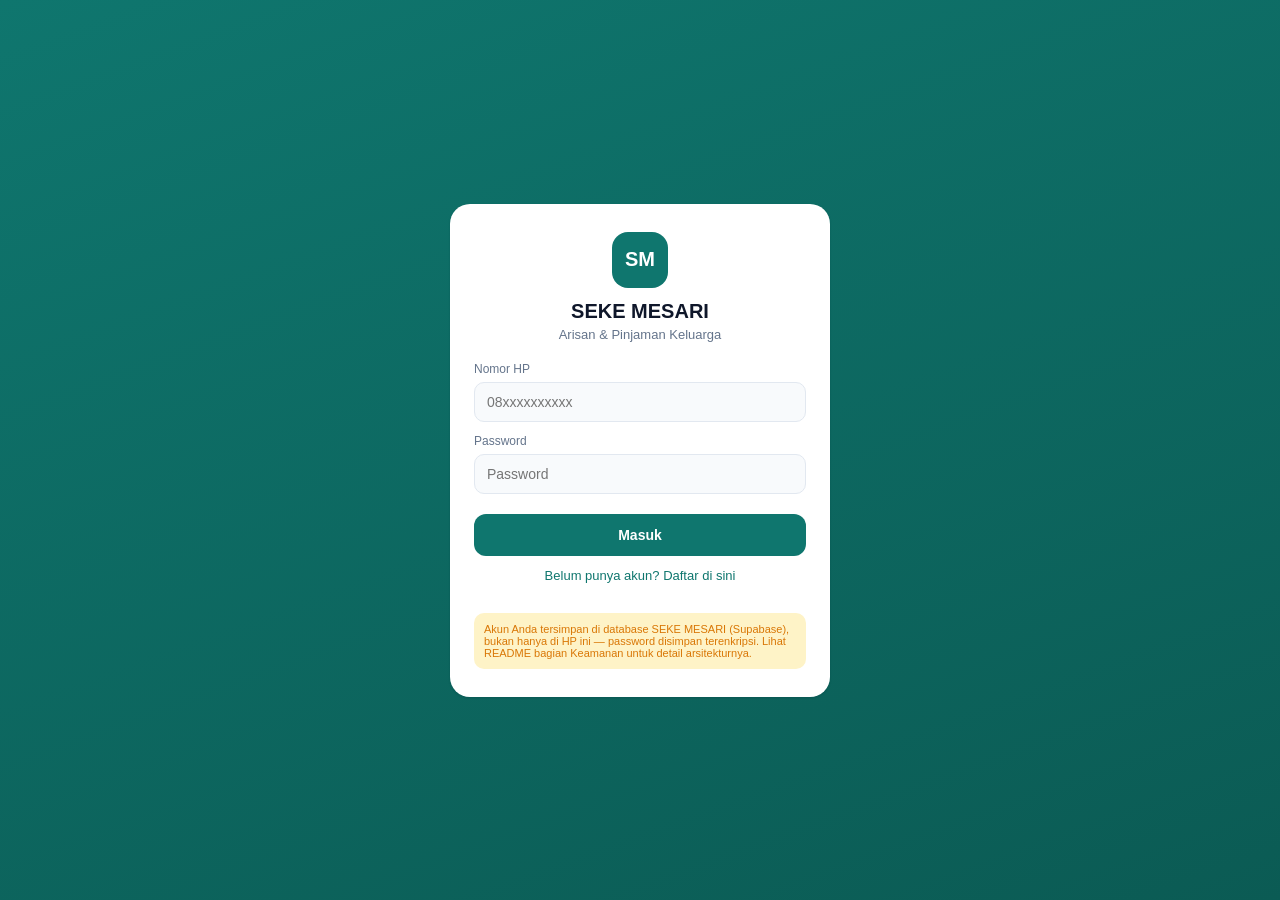
<file: index.html>
<!DOCTYPE html>
<html lang="id">
<head>
<meta charset="UTF-8">
<meta name="viewport" content="width=device-width, initial-scale=1.0, maximum-scale=1.0">
<title>SEKE MESARI</title>
<link rel="stylesheet" href="assets/style.css">
</head>
<body>

<!-- ============ LOGIN / DAFTAR (Supabase Auth) ============ -->
<div class="login-screen" id="loginScreen">
  <div class="login-card">
    <div class="login-logo">SM</div>
    <h1 class="login-title">SEKE MESARI</h1>
    <p class="login-sub">Arisan &amp; Pinjaman Keluarga</p>

    <form id="loginForm" class="login-form">
      <label>Nomor HP</label>
      <input type="tel" id="loginHp" placeholder="08xxxxxxxxxx" required>
      <label>Password</label>
      <input type="password" id="loginPassword" placeholder="Password" required>
      <button type="submit" class="btn-primary" id="loginSubmitBtn">Masuk</button>
    </form>

    <form id="daftarForm" class="login-form" hidden>
      <label>Nama Lengkap</label>
      <input type="text" id="daftarNama" placeholder="Nama Anda" required>
      <label>Nomor HP</label>
      <input type="tel" id="daftarHp" placeholder="08xxxxxxxxxx" required>
      <label>Buat Password</label>
      <input type="password" id="daftarPassword" placeholder="Minimal 6 karakter" minlength="6" required>
      <button type="submit" class="btn-primary" id="daftarSubmitBtn">Daftar</button>
    </form>

    <button type="button" class="btn-link" id="toggleAuthModeBtn" style="width:100%;background:none;border:none;color:var(--primary);padding:12px;font-size:13px">Belum punya akun? Daftar di sini</button>

    <div class="login-note">Akun Anda tersimpan di database SEKE MESARI (Supabase), bukan hanya di HP ini — password disimpan terenkripsi. Lihat README bagian Keamanan untuk detail arsitekturnya.</div>
  </div>
</div>

<!-- ============ APP ============ -->
<div class="app-shell" id="appShell" hidden>

  <!-- Top bar -->
  <header class="topbar">
    <div class="topbar-title">
      <span class="topbar-name">SEKE MESARI</span>
      <span class="topbar-sub" id="topbarSub">Beranda</span>
    </div>
    <div class="topbar-actions">
      <button class="icon-btn" id="notifBtn" aria-label="Pengingat">
        🔔<span class="badge" id="notifBadge" hidden>0</span>
      </button>
      <button class="icon-btn" id="themeBtn" aria-label="Ganti tema">🌙</button>
    </div>
  </header>

  <!-- Reminder drawer -->
  <div class="drawer" id="notifDrawer" hidden>
    <div class="drawer-header">
      <h3>Pengingat</h3>
      <button class="icon-btn" id="notifCloseBtn">✕</button>
    </div>
    <div id="notifList" class="notif-list"></div>
  </div>

  <!-- Main content -->
  <main class="content" id="content">

    <!-- ============ HOME ============ -->
    <section class="tab-panel" id="tab-home">

      <div class="hero-card">
        <div class="hero-row">
          <div class="hero-avatar" id="heroAvatar">SM</div>
          <div>
            <div class="hero-label">Selamat datang,</div>
            <div class="hero-name" id="heroName">-</div>
          </div>
        </div>
        <div class="hero-periode" id="heroPeriode">Periode ke-0 dari 0</div>
      </div>

      <div class="stat-grid five">
        <div class="stat-card violet">
          <div class="stat-label">Total Anggota</div>
          <div class="stat-value" id="statTotalAnggota">0</div>
        </div>
        <div class="stat-card teal">
          <div class="stat-label">Kas Terkumpul</div>
          <div class="stat-value" id="statKas">Rp0</div>
        </div>
        <div class="stat-card blue" id="cardPinjamanBeredar">
          <div class="stat-label">Pinjaman Beredar</div>
          <div class="stat-value" id="statPinjamanBeredar">Rp0</div>
        </div>
        <div class="stat-card red" id="cardMenunggak">
          <div class="stat-label">Anggota Menunggak</div>
          <div class="stat-value" id="statMenunggak">0</div>
        </div>
        <div class="stat-card amber span2" id="cardJatuhTempo">
          <div class="stat-label">Jatuh Tempo Bulan Ini</div>
          <div class="stat-value" id="statJatuhTempo">0 anggota</div>
        </div>
      </div>

      <div class="section-block">
        <div class="section-heading-row">
          <div class="section-heading">Pengumuman</div>
          <button class="btn-outline admin-only" id="addPengumumanBtn" hidden>+ Tambah</button>
        </div>
        <div id="pengumumanList" class="activity-list"></div>
      </div>

    </section>

    <!-- ============ PINJAMAN ============ -->
    <section class="tab-panel" id="tab-pinjaman" hidden>

      <div class="section-block" id="pinjamanAktifBlock"></div>

      <div class="section-block">
        <div class="quick-actions two">
          <button class="qa-btn" id="ajukanPinjamanBtn"><span class="qa-emoji">💰</span>Ajukan Pinjaman</button>
          <button class="qa-btn" id="uploadBuktiBtnPinjaman"><span class="qa-emoji">📤</span>Upload Bukti Bayar</button>
        </div>
      </div>

      <div class="section-block admin-only" id="statusPinjamanBlock" hidden>
        <div class="section-heading">Menunggak &amp; Jatuh Tempo</div>
        <div id="statusPinjamanList" class="activity-list"></div>
      </div>

      <div class="section-block admin-only" id="approvalPinjamanBlock" hidden>
        <div class="section-heading">Pengajuan Pinjaman Menunggu Persetujuan</div>
        <div id="approvalPinjamanList" class="activity-list"></div>
      </div>

    </section>

    <!-- ============ PEMBAYARAN ============ -->
    <section class="tab-panel" id="tab-pembayaran" hidden>

      <div class="section-block">
        <button class="btn-primary" id="uploadBuktiBtnPembayaran">📤 Upload Bukti Pembayaran</button>
      </div>

      <div class="section-block admin-only" id="verifikasiBlock" hidden>
        <div class="section-heading">Verifikasi Pembayaran</div>
        <div id="verifikasiList" class="activity-list"></div>
      </div>

      <div class="section-block">
        <div class="section-heading">Bukti Pembayaran Saya</div>
        <div id="buktiSayaList" class="activity-list"></div>
      </div>

      <div class="section-block">
        <div class="section-heading">Histori Transaksi</div>
        <div class="filter-row" id="histFilter">
          <button class="filter-chip active" data-jenis="semua">Semua</button>
          <button class="filter-chip" data-jenis="setoran">Setoran</button>
          <button class="filter-chip" data-jenis="pinjaman">Pinjaman</button>
          <button class="filter-chip" data-jenis="angsuran">Angsuran</button>
        </div>
        <div id="histList" class="activity-list"></div>
      </div>

    </section>

    <!-- ============ ANGGOTA (Transparansi Publik) ============ -->
    <section class="tab-panel" id="tab-anggota" hidden>
      <div class="section-heading-row">
        <div class="search-row" style="flex:1;margin-bottom:0">
          <input type="search" id="memberSearch" placeholder="Cari anggota...">
        </div>
      </div>
      <div class="legend-row">
        <span class="legend-item"><span class="dot lancar"></span>Lancar</span>
        <span class="legend-item"><span class="dot telat"></span>Telat 1–2x</span>
        <span class="legend-item"><span class="dot evaluasi"></span>Telat 3x</span>
      </div>
      <div id="memberList" class="member-list"></div>
    </section>

    <!-- ============ LAINNYA ============ -->
    <section class="tab-panel" id="tab-lainnya" hidden>
      <div id="lainnyaMenu" class="menu-list"></div>
      <div id="lainnyaSubview" hidden></div>
    </section>

  </main>

  <!-- Bottom navigation -->
  <nav class="bottom-nav">
    <button class="nav-item active" data-tab="home">
      <span class="nav-icon">🏠</span><span>Home</span>
    </button>
    <button class="nav-item" data-tab="pinjaman">
      <span class="nav-icon">💰</span><span>Pinjaman</span>
    </button>
    <button class="nav-item" data-tab="pembayaran">
      <span class="nav-icon">💳</span><span>Pembayaran</span>
    </button>
    <button class="nav-item" data-tab="anggota">
      <span class="nav-icon">👥</span><span>Anggota</span>
    </button>
    <button class="nav-item" data-tab="lainnya">
      <span class="nav-icon">☰</span><span>Lainnya</span>
    </button>
  </nav>

</div>

<!-- Modal: Ajukan Pinjaman -->
<div class="modal-overlay" id="pinjamanModalOverlay" hidden>
  <div class="modal">
    <div class="modal-header">
      <h3>Ajukan Pinjaman</h3>
      <button class="icon-btn" id="pinjamanModalCloseBtn">✕</button>
    </div>
    <form id="pinjamanForm">
      <label>Jumlah Pinjaman (Rp)</label>
      <input type="number" id="pinjamanJumlah" min="100000" step="50000" required>
      <label>Tujuan Pinjaman</label>
      <input type="text" id="pinjamanTujuan" placeholder="Contoh: modal usaha" required>
      <div class="form-note">Bunga 1%/bulan, tenor 10x cicilan. Pengajuan perlu disetujui admin.</div>
      <button type="submit" class="btn-primary">Ajukan</button>
    </form>
  </div>
</div>

<!-- Modal: Upload Bukti Pembayaran -->
<div class="modal-overlay" id="buktiModalOverlay" hidden>
  <div class="modal">
    <div class="modal-header">
      <h3>Upload Bukti Pembayaran</h3>
      <button class="icon-btn" id="buktiModalCloseBtn">✕</button>
    </div>
    <form id="buktiForm">
      <label>Foto Bukti</label>
      <input type="file" id="buktiFoto" accept="image/*">
      <img id="buktiPreview" class="bukti-preview" hidden>
      <label>Tanggal</label>
      <input type="date" id="buktiTanggal" required>
      <label>Nominal (Rp)</label>
      <input type="number" id="buktiNominal" min="1000" step="1000" required>
      <label>Catatan (opsional)</label>
      <input type="text" id="buktiCatatan" placeholder="Contoh: angsuran bulan September">
      <button type="submit" class="btn-primary">Kirim</button>
    </form>
  </div>
</div>

<!-- Modal: Member detail -->
<div class="modal-overlay" id="memberModalOverlay" hidden>
  <div class="modal modal-large">
    <div class="modal-header">
      <h3 id="memberModalTitle">Anggota</h3>
      <button class="icon-btn" id="memberModalCloseBtn">✕</button>
    </div>
    <div id="memberModalBody" class="member-detail"></div>
  </div>
</div>

<!-- Modal: Detail Ringkasan (drilldown dari stat card Home) -->
<div class="modal-overlay" id="statDrilldownOverlay" hidden>
  <div class="modal modal-large">
    <div class="modal-header">
      <h3 id="statDrilldownTitle">Detail</h3>
      <button class="icon-btn" id="statDrilldownCloseBtn">✕</button>
    </div>
    <div id="statDrilldownList" class="activity-list"></div>
  </div>
</div>

<!-- Modal: Tambah Pengumuman -->
<div class="modal-overlay" id="pengumumanModalOverlay" hidden>
  <div class="modal">
    <div class="modal-header">
      <h3>Tambah Pengumuman</h3>
      <button class="icon-btn" id="pengumumanModalCloseBtn">✕</button>
    </div>
    <form id="pengumumanForm">
      <label>Isi Pengumuman</label>
      <textarea id="pengumumanTeks" rows="4" placeholder="Contoh: Pertemuan bulanan 10 Oktober di Balai Banjar" required></textarea>
      <button type="submit" class="btn-primary">Simpan</button>
    </form>
  </div>
</div>

<div class="toast" id="toast" hidden></div>

<!-- Dibundel lokal (bukan CDN) supaya lebih stabil (tidak bergantung
     ketersediaan CDN pihak ketiga). -->
<script src="assets/vendor/jspdf.umd.min.js"></script>
<script src="assets/vendor/jspdf.plugin.autotable.min.js"></script>
<script src="assets/vendor/supabase.js"></script>
<script src="assets/supabase-client.js"></script>
<script src="assets/app.js"></script>
</body>
</html>
</file>
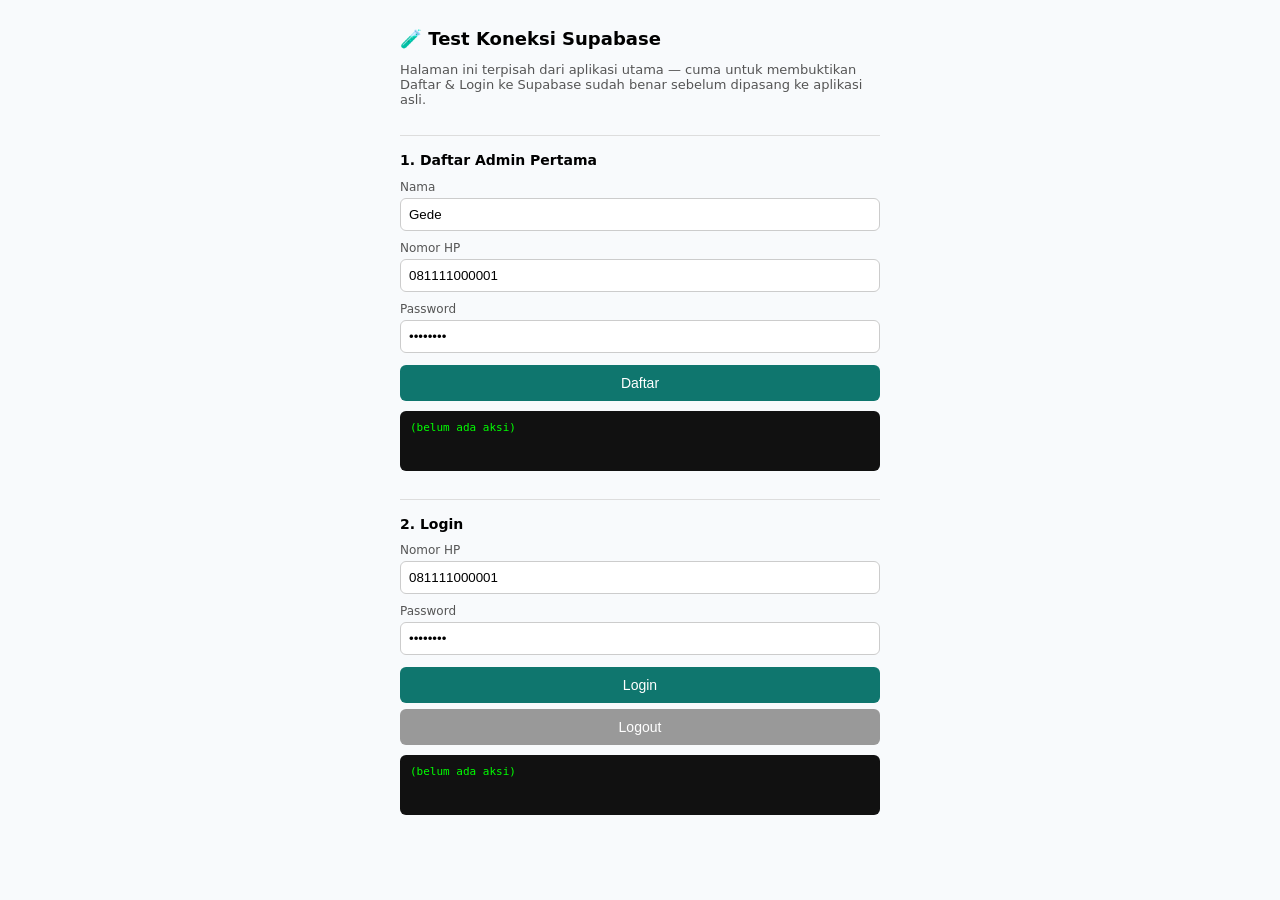
<file: supabase-test.html>
<!DOCTYPE html>
<html lang="id">
<head>
<meta charset="UTF-8">
<meta name="viewport" content="width=device-width, initial-scale=1.0">
<title>Test Koneksi Supabase — SEKE MESARI</title>
<style>
  body { font-family: system-ui, sans-serif; max-width: 480px; margin: 0 auto; padding: 16px; background: #F8FAFC; }
  h1 { font-size: 18px; }
  h2 { font-size: 14px; margin-top: 28px; border-top: 1px solid #ddd; padding-top: 16px; }
  label { display: block; font-size: 12px; color: #555; margin: 10px 0 4px; }
  input { width: 100%; padding: 8px; border: 1px solid #ccc; border-radius: 6px; box-sizing: border-box; }
  button { margin-top: 12px; padding: 10px 16px; border: none; border-radius: 6px; background: #0F766E; color: #fff; font-size: 14px; width: 100%; }
  pre { background: #111; color: #0f0; padding: 10px; border-radius: 6px; font-size: 11px; white-space: pre-wrap; word-break: break-word; margin-top: 10px; min-height: 40px; }
  .err { color: #ff6b6b !important; }
</style>
</head>
<body>

<h1>🧪 Test Koneksi Supabase</h1>
<p style="font-size:13px;color:#555">Halaman ini terpisah dari aplikasi utama — cuma untuk membuktikan Daftar &amp; Login ke Supabase sudah benar sebelum dipasang ke aplikasi asli.</p>

<h2>1. Daftar Admin Pertama</h2>
<label>Nama</label>
<input id="suNama" value="Gede">
<label>Nomor HP</label>
<input id="suHp" value="081111000001">
<label>Password</label>
<input id="suPassword" type="password" value="admin123">
<button onclick="daftar()">Daftar</button>
<pre id="suLog">(belum ada aksi)</pre>

<h2>2. Login</h2>
<label>Nomor HP</label>
<input id="liHp" value="081111000001">
<label>Password</label>
<input id="liPassword" type="password" value="admin123">
<button onclick="login()">Login</button>
<button onclick="logout()" style="background:#999;margin-top:6px">Logout</button>
<pre id="liLog">(belum ada aksi)</pre>

<script src="assets/vendor/supabase.js"></script>
<script>
  const SUPABASE_URL = "https://pkftykrbgbsrqkepnkmt.supabase.co";
  const SUPABASE_ANON_KEY = "eyJhbGciOiJIUzI1NiIsInR5cCI6IkpXVCJ9.eyJpc3MiOiJzdXBhYmFzZSIsInJlZiI6InBrZnR5a3JiZ2JzcnFrZXBua210Iiwicm9sZSI6ImFub24iLCJpYXQiOjE3ODk0MDE4MDQsImV4cCI6MjEwNDk3NzgwNH0.Yw8OGRLw_TkunGjvDdS1xKP7sevU-GBOuq1Wo-y0azI";
  const client = supabase.createClient(SUPABASE_URL, SUPABASE_ANON_KEY);

  function hpToEmail(hp) { return hp.trim() + "@sekemesari.local"; }

  function log(elId, obj, isErr) {
    const el = document.getElementById(elId);
    el.className = isErr ? "err" : "";
    el.textContent = typeof obj === "string" ? obj : JSON.stringify(obj, null, 2);
  }

  async function daftar() {
    const nama = document.getElementById("suNama").value.trim();
    const hp = document.getElementById("suHp").value.trim();
    const password = document.getElementById("suPassword").value;
    log("suLog", "Mendaftarkan...");
    try {
      const { data, error } = await client.auth.signUp({
        email: hpToEmail(hp),
        password
      });
      if (error) { log("suLog", "SIGNUP ERROR: " + error.message, true); return; }
      if (!data.session) {
        log("suLog", "Signup sukses TAPI tidak ada session — kemungkinan 'Confirm email' masih AKTIF di Supabase Auth settings. Matikan dulu (lihat instruksi), lalu coba lagi.", true);
        return;
      }
      const { error: insertErr } = await client.from("anggota").insert({
        id: data.user.id,
        nama,
        hp,
        role: "admin"
      });
      if (insertErr) { log("suLog", "INSERT ANGGOTA ERROR: " + insertErr.message, true); return; }
      log("suLog", "BERHASIL. User dibuat + baris anggota tersimpan.\nuser id: " + data.user.id);
    } catch (e) {
      log("suLog", "EXCEPTION: " + e.message, true);
    }
  }

  async function login() {
    const hp = document.getElementById("liHp").value.trim();
    const password = document.getElementById("liPassword").value;
    log("liLog", "Login...");
    try {
      const { data, error } = await client.auth.signInWithPassword({
        email: hpToEmail(hp),
        password
      });
      if (error) { log("liLog", "LOGIN ERROR: " + error.message, true); return; }
      const { data: anggotaRow, error: selectErr } = await client
        .from("anggota")
        .select("*")
        .eq("id", data.user.id)
        .single();
      if (selectErr) { log("liLog", "LOGIN sukses, TAPI gagal ambil data anggota: " + selectErr.message, true); return; }
      log("liLog", "LOGIN BERHASIL.\n" + JSON.stringify(anggotaRow, null, 2));
    } catch (e) {
      log("liLog", "EXCEPTION: " + e.message, true);
    }
  }

  async function logout() {
    await client.auth.signOut();
    log("liLog", "Sudah logout.");
  }
</script>
</body>
</html>
</file>
<file: assets/style.css>
/* ===== Design tokens (Tema Hijau Koperasi) ===== */
:root {
  --primary: #0F766E;
  --primary-dark: #0B5B54;
  --secondary: #14B8A6;
  --bg: #F8FAFC;
  --card: #FFFFFF;
  --text: #0F172A;
  --text-muted: #64748B;
  --border: #E2E8F0;
  --green: #16A34A;
  --green-bg: #DCFCE7;
  --red: #DC2626;
  --red-bg: #FEE2E2;
  --blue: #2563EB;
  --blue-bg: #DBEAFE;
  --amber: #D97706;
  --amber-bg: #FEF3C7;
  --violet: #7C3AED;
  --violet-bg: #EDE9FE;
  --shadow: 0 1px 3px rgba(15, 23, 42, 0.08), 0 1px 2px rgba(15, 23, 42, 0.06);
  --radius: 16px;
}

:root[data-theme="dark"] {
  --bg: #0B1220;
  --card: #111A2B;
  --text: #E2E8F0;
  --text-muted: #94A3B8;
  --border: #1E293B;
  --green-bg: #14301F;
  --red-bg: #341418;
  --blue-bg: #112A4A;
  --amber-bg: #3A2A0C;
  --violet-bg: #2B1C48;
  --shadow: 0 1px 3px rgba(0,0,0,0.4);
}

@media (prefers-color-scheme: dark) {
  :root:not([data-theme="light"]) {
    --bg: #0B1220;
    --card: #111A2B;
    --text: #E2E8F0;
    --text-muted: #94A3B8;
    --border: #1E293B;
    --green-bg: #14301F;
    --red-bg: #341418;
    --blue-bg: #112A4A;
    --amber-bg: #3A2A0C;
    --violet-bg: #2B1C48;
    --shadow: 0 1px 3px rgba(0,0,0,0.4);
  }
}

* { box-sizing: border-box; }

[hidden] { display: none !important; }

body {
  margin: 0;
  background: var(--bg);
  color: var(--text);
  font-family: -apple-system, BlinkMacSystemFont, "Segoe UI", Roboto, Helvetica, Arial, sans-serif;
}

button, input, select { font-family: inherit; }

.hero-value, .stat-value, .activity-amount, .md-stat-value, .bar-value, table td, table th {
  font-variant-numeric: tabular-nums;
}

/* ===== Login ===== */
.login-screen {
  min-height: 100vh;
  display: flex;
  align-items: center;
  justify-content: center;
  background: linear-gradient(160deg, var(--primary), var(--primary-dark));
  padding: 20px;
}
.login-card {
  background: var(--card);
  border-radius: 20px;
  padding: 28px 24px;
  width: 100%;
  max-width: 380px;
  box-shadow: var(--shadow);
  text-align: center;
}
.login-logo {
  width: 56px;
  height: 56px;
  border-radius: 16px;
  background: var(--primary);
  color: #fff;
  font-weight: 700;
  font-size: 20px;
  display: flex;
  align-items: center;
  justify-content: center;
  margin: 0 auto 12px;
}
.login-title { margin: 0; font-size: 20px; }
.login-sub { margin: 4px 0 20px; font-size: 13px; color: var(--text-muted); }
.login-form { text-align: left; }
.login-form label {
  display: block;
  font-size: 12px;
  color: var(--text-muted);
  margin: 12px 0 6px;
}
.login-form input {
  width: 100%;
  padding: 11px 12px;
  border-radius: 10px;
  border: 1px solid var(--border);
  background: var(--bg);
  color: var(--text);
  font-size: 14px;
}
.login-hint {
  margin-top: 12px;
  font-size: 11px;
  color: var(--text-muted);
  background: var(--bg);
  border-radius: 10px;
  padding: 8px 10px;
}
.login-note {
  margin-top: 18px;
  font-size: 11px;
  color: var(--amber);
  background: var(--amber-bg);
  border-radius: 10px;
  padding: 10px;
  text-align: left;
}
.app-shell {
  max-width: 480px;
  margin: 0 auto;
  min-height: 100vh;
  background: var(--bg);
  display: flex;
  flex-direction: column;
  position: relative;
  box-shadow: var(--shadow);
}

/* ===== Top bar ===== */
.topbar {
  position: sticky;
  top: 0;
  z-index: 20;
  display: flex;
  align-items: center;
  justify-content: space-between;
  padding: 16px 20px;
  background: var(--primary);
  color: #fff;
}
.topbar-title { display: flex; flex-direction: column; }
.topbar-name { font-weight: 700; font-size: 16px; }
.topbar-sub { font-size: 12px; opacity: 0.85; }
.topbar-actions { display: flex; gap: 8px; }

.icon-btn {
  position: relative;
  border: none;
  background: rgba(255,255,255,0.15);
  color: #fff;
  width: 36px;
  height: 36px;
  border-radius: 10px;
  font-size: 16px;
  cursor: pointer;
}
.modal .icon-btn, .drawer .icon-btn {
  background: transparent;
  color: var(--text-muted);
}

.badge {
  position: absolute;
  top: -4px;
  right: -4px;
  background: var(--red);
  color: #fff;
  font-size: 10px;
  min-width: 16px;
  height: 16px;
  border-radius: 8px;
  display: flex;
  align-items: center;
  justify-content: center;
  padding: 0 3px;
}

/* ===== Drawer ===== */
.drawer {
  position: fixed;
  inset: 0;
  z-index: 50;
  background: rgba(15,23,42,0.5);
  display: flex;
  flex-direction: column;
  align-items: stretch;
}
.drawer[hidden] { display: none; }
.drawer-header {
  display: flex;
  align-items: center;
  justify-content: space-between;
  padding: 16px 20px;
  border-bottom: 1px solid var(--border);
  max-width: 480px;
  margin: 0 auto;
  width: 100%;
  background: var(--card);
}
.drawer-header h3 { margin: 0; font-size: 15px; }
.notif-list {
  flex: 1;
  max-width: 480px;
  margin: 0 auto;
  width: 100%;
  background: var(--card);
  padding: 8px 12px 24px;
  overflow-y: auto;
}
.notif-item {
  display: flex;
  gap: 10px;
  padding: 12px;
  border-radius: 12px;
  align-items: flex-start;
}
.notif-item:hover { background: var(--bg); }
.notif-emoji { font-size: 20px; }
.notif-title { font-weight: 600; font-size: 13px; }
.notif-sub { font-size: 12px; color: var(--text-muted); margin-top: 2px; }
.notif-empty { padding: 24px; text-align: center; color: var(--text-muted); font-size: 13px; }

/* ===== Content ===== */
.content {
  flex: 1;
  padding: 16px 16px 90px;
  overflow-y: auto;
}
.tab-panel {}

.hero-card {
  background: linear-gradient(135deg, var(--primary), var(--secondary));
  color: #fff;
  border-radius: var(--radius);
  padding: 20px;
  margin-bottom: 16px;
}
.hero-row { display: flex; align-items: center; gap: 12px; }
.hero-avatar {
  width: 44px;
  height: 44px;
  border-radius: 12px;
  background: rgba(255,255,255,0.2);
  display: flex;
  align-items: center;
  justify-content: center;
  font-weight: 700;
  flex-shrink: 0;
}
.hero-label { font-size: 12px; opacity: 0.9; }
.hero-name { font-size: 18px; font-weight: 700; }
.hero-value { font-size: 28px; font-weight: 700; margin-top: 4px; }
.hero-periode {
  margin-top: 14px;
  font-size: 12px;
  background: rgba(255,255,255,0.18);
  display: inline-block;
  padding: 4px 12px;
  border-radius: 999px;
}

.stat-grid {
  display: grid;
  grid-template-columns: 1fr 1fr;
  gap: 12px;
  margin-bottom: 20px;
}
.stat-grid.three { grid-template-columns: 1fr; }
@media (min-width: 380px) {
  .stat-grid.three { grid-template-columns: 1fr 1fr 1fr; }
}
.stat-grid.five .span2 { grid-column: 1 / -1; }

.stat-card {
  background: var(--card);
  border-radius: var(--radius);
  padding: 14px;
  box-shadow: var(--shadow);
  border: 1px solid var(--border);
}
.stat-card.clickable { cursor: pointer; transition: transform 0.1s ease; }
.stat-card.clickable:active { transform: scale(0.97); }
.stat-icon { font-size: 18px; margin-bottom: 6px; }
.stat-label { font-size: 12px; color: var(--text-muted); }
.stat-value { font-size: 17px; font-weight: 700; margin-top: 2px; }

.stat-card.teal .stat-value { color: var(--primary); }
.stat-card.blue .stat-value { color: var(--blue); }
.stat-card.amber .stat-value { color: var(--amber); }
.stat-card.violet .stat-value { color: var(--violet); }
.stat-card.green .stat-value { color: var(--green); }
.stat-card.red .stat-value { color: var(--red); }

.due-banner {
  background: var(--amber-bg);
  border: 1px solid var(--amber);
  color: var(--amber);
  border-radius: 12px;
  padding: 12px 14px;
  font-size: 13px;
  margin-bottom: 20px;
  display: flex;
  gap: 8px;
  align-items: flex-start;
  cursor: pointer;
}

.section-block { margin-bottom: 24px; }
.section-heading {
  font-size: 14px;
  font-weight: 700;
  margin-bottom: 10px;
  color: var(--text);
}
.section-heading-row {
  display: flex;
  align-items: center;
  justify-content: space-between;
  margin-bottom: 10px;
  gap: 8px;
}
.section-heading-row .section-heading { margin-bottom: 0; }

.quick-actions {
  display: grid;
  grid-template-columns: repeat(4, 1fr);
  gap: 10px;
}
.quick-actions.two { grid-template-columns: 1fr 1fr; }
.qa-btn {
  background: var(--card);
  border: 1px solid var(--border);
  border-radius: 14px;
  padding: 12px 6px;
  font-size: 11px;
  font-weight: 600;
  color: var(--text);
  display: flex;
  flex-direction: column;
  align-items: center;
  gap: 6px;
  cursor: pointer;
}
.qa-emoji { font-size: 20px; }
.qa-btn:active { background: var(--bg); }

.activity-list, .member-list {
  display: flex;
  flex-direction: column;
  gap: 8px;
}
.activity-item {
  background: var(--card);
  border: 1px solid var(--border);
  border-radius: 12px;
  padding: 12px;
  display: flex;
  align-items: center;
  gap: 10px;
}
.activity-icon {
  width: 34px;
  height: 34px;
  border-radius: 10px;
  display: flex;
  align-items: center;
  justify-content: center;
  font-size: 15px;
  flex-shrink: 0;
}
.activity-icon.in { background: var(--green-bg); color: var(--green); }
.activity-icon.out { background: var(--red-bg); color: var(--red); }
.activity-main { flex: 1; min-width: 0; }
.activity-title { font-size: 13px; font-weight: 600; }
.activity-sub { font-size: 11px; color: var(--text-muted); }
.activity-amount { font-size: 13px; font-weight: 700; white-space: nowrap; }
.activity-amount.in { color: var(--green); }
.activity-amount.out { color: var(--red); }
.activity-empty { text-align: center; color: var(--text-muted); font-size: 13px; padding: 20px; }
.activity-actions { display: flex; gap: 6px; flex-shrink: 0; }

.btn-mini {
  border: none;
  border-radius: 8px;
  padding: 6px 10px;
  font-size: 11px;
  font-weight: 700;
  cursor: pointer;
}
.btn-mini.approve { background: var(--green-bg); color: var(--green); }
.btn-mini.reject { background: var(--red-bg); color: var(--red); }

.status-pill {
  font-size: 11px;
  padding: 2px 8px;
  border-radius: 8px;
  white-space: nowrap;
  font-weight: 600;
}
.status-pill.menunggu { background: var(--amber-bg); color: var(--amber); }
.status-pill.disetujui, .status-pill.lancar { background: var(--green-bg); color: var(--green); }
.status-pill.ditolak, .status-pill.evaluasi { background: var(--red-bg); color: var(--red); }
.status-pill.telat { background: var(--amber-bg); color: var(--amber); }
.status-pill.none { background: var(--border); color: var(--text-muted); }

/* ===== Legend ===== */
.legend-row { display: flex; gap: 14px; margin-bottom: 12px; flex-wrap: wrap; }
.legend-item { font-size: 11px; color: var(--text-muted); display: flex; align-items: center; gap: 5px; }
.dot { width: 8px; height: 8px; border-radius: 50%; display: inline-block; }
.dot.lancar { background: var(--green); }
.dot.telat { background: var(--amber); }
.dot.evaluasi { background: var(--red); }

/* ===== Anggota ===== */
.search-row { margin-bottom: 14px; }
.search-row input {
  width: 100%;
  padding: 10px 14px;
  border-radius: 12px;
  border: 1px solid var(--border);
  background: var(--card);
  color: var(--text);
  font-size: 14px;
}

.member-card {
  background: var(--card);
  border: 1px solid var(--border);
  border-radius: 14px;
  padding: 12px;
  display: flex;
  align-items: center;
  gap: 12px;
  cursor: pointer;
}
.member-avatar {
  width: 42px;
  height: 42px;
  border-radius: 50%;
  background: var(--primary);
  color: #fff;
  display: flex;
  align-items: center;
  justify-content: center;
  font-weight: 700;
  font-size: 15px;
  flex-shrink: 0;
}
.member-main { flex: 1; min-width: 0; }
.member-name { font-size: 14px; font-weight: 700; }
.member-sub { font-size: 12px; color: var(--text-muted); margin-top: 2px; }

/* ===== Progress bar ===== */
.progress-track {
  width: 100%;
  height: 10px;
  border-radius: 999px;
  background: var(--border);
  overflow: hidden;
  margin: 8px 0 4px;
}
.progress-fill {
  height: 100%;
  background: linear-gradient(90deg, var(--primary), var(--secondary));
  border-radius: 999px;
}
.progress-label { font-size: 11px; color: var(--text-muted); }

/* ===== Charts ===== */
.chart-card {
  background: var(--card);
  border: 1px solid var(--border);
  border-radius: var(--radius);
  padding: 16px 12px 10px;
}
.bar-chart { display: flex; align-items: flex-end; gap: 8px; height: 140px; }
.bar-col { flex: 1; display: flex; flex-direction: column; align-items: center; justify-content: flex-end; height: 100%; }
.bar-fill { width: 60%; border-radius: 6px 6px 0 0; background: var(--primary); min-height: 4px; }
.bar-label { font-size: 10px; color: var(--text-muted); margin-top: 6px; }
.bar-value { font-size: 9px; color: var(--text-muted); margin-bottom: 4px; }

/* ===== Filters ===== */
.filter-row { display: flex; flex-wrap: wrap; gap: 8px; margin-bottom: 12px; }
.filter-chip {
  border: 1px solid var(--border);
  background: var(--card);
  color: var(--text-muted);
  padding: 8px 14px;
  border-radius: 999px;
  font-size: 12px;
  font-weight: 600;
  cursor: pointer;
}
.filter-chip.active {
  background: var(--primary);
  border-color: var(--primary);
  color: #fff;
}

.export-buttons { display: flex; gap: 8px; }
.btn-outline {
  border: 1px solid var(--primary);
  color: var(--primary);
  background: transparent;
  padding: 6px 12px;
  border-radius: 10px;
  font-size: 12px;
  font-weight: 600;
  cursor: pointer;
}

.table-wrap {
  overflow-x: auto;
  background: var(--card);
  border: 1px solid var(--border);
  border-radius: var(--radius);
}
table { width: 100%; border-collapse: collapse; font-size: 12px; }
th, td { padding: 10px 12px; text-align: left; white-space: nowrap; }
thead th { color: var(--text-muted); font-weight: 600; border-bottom: 1px solid var(--border); }
tbody tr:not(:last-child) td { border-bottom: 1px solid var(--border); }
tr.dibatalkan td { text-decoration: line-through; opacity: 0.5; }

.empty-state { text-align: center; color: var(--text-muted); font-size: 13px; padding: 24px; }

/* ===== Bottom nav ===== */
.bottom-nav {
  position: sticky;
  bottom: 0;
  z-index: 20;
  display: flex;
  background: var(--card);
  border-top: 1px solid var(--border);
  max-width: 480px;
  margin: 0 auto;
  width: 100%;
}
.nav-item {
  flex: 1;
  border: none;
  background: none;
  padding: 10px 4px 12px;
  display: flex;
  flex-direction: column;
  align-items: center;
  gap: 3px;
  font-size: 10px;
  color: var(--text-muted);
  cursor: pointer;
}
.nav-icon { font-size: 19px; }
.nav-item.active { color: var(--primary); font-weight: 700; }

/* ===== Modal ===== */
.modal-overlay {
  position: fixed;
  inset: 0;
  background: rgba(15,23,42,0.5);
  display: flex;
  align-items: flex-end;
  justify-content: center;
  z-index: 60;
}
@media (min-width: 480px) {
  .modal-overlay { align-items: center; }
}
.modal {
  background: var(--card);
  width: 100%;
  max-width: 420px;
  border-radius: 20px 20px 0 0;
  padding: 20px;
  max-height: 85vh;
  overflow-y: auto;
}
@media (min-width: 480px) {
  .modal { border-radius: 20px; }
}
.modal-large { max-width: 460px; }
.modal-header {
  display: flex;
  align-items: center;
  justify-content: space-between;
  margin-bottom: 16px;
}
.modal-header h3 { margin: 0; font-size: 16px; }
#pinjamanForm label, #buktiForm label, #anggotaForm label, #pengumumanForm label {
  display: block;
  font-size: 12px;
  color: var(--text-muted);
  margin: 12px 0 6px;
}
#pinjamanForm input, #buktiForm input, #anggotaForm input, #pengumumanForm textarea {
  width: 100%;
  padding: 10px 12px;
  border-radius: 10px;
  border: 1px solid var(--border);
  background: var(--bg);
  color: var(--text);
  font-size: 14px;
  font-family: inherit;
  resize: vertical;
}
.form-note { font-size: 11px; color: var(--text-muted); margin-top: 10px; }
.bukti-preview {
  width: 100%;
  max-height: 160px;
  object-fit: contain;
  border-radius: 10px;
  margin-top: 8px;
  background: var(--bg);
}
.btn-primary {
  width: 100%;
  margin-top: 20px;
  padding: 13px;
  border: none;
  border-radius: 12px;
  background: var(--primary);
  color: #fff;
  font-size: 14px;
  font-weight: 700;
  cursor: pointer;
}
.btn-primary:active { background: var(--primary-dark); }

/* ===== Member detail ===== */
.member-detail-header {
  display: flex;
  align-items: center;
  gap: 12px;
  margin-bottom: 16px;
}
.member-detail-avatar {
  width: 56px;
  height: 56px;
  border-radius: 50%;
  background: var(--primary);
  color: #fff;
  display: flex;
  align-items: center;
  justify-content: center;
  font-weight: 700;
  font-size: 20px;
  flex-shrink: 0;
}
.member-detail-code { font-size: 12px; color: var(--text-muted); }
.md-stat-grid { display: grid; grid-template-columns: 1fr 1fr; gap: 10px; margin-bottom: 16px; }
.md-stat {
  background: var(--bg);
  border: 1px solid var(--border);
  border-radius: 12px;
  padding: 10px;
}
.md-stat-label { font-size: 11px; color: var(--text-muted); }
.md-stat-value { font-size: 14px; font-weight: 700; margin-top: 2px; }
.md-section-title { font-size: 13px; font-weight: 700; margin: 16px 0 8px; }
.md-actions { display: flex; gap: 8px; margin-top: 16px; }
.md-actions .btn-outline { flex: 1; text-align: center; }

.stars { color: var(--amber); letter-spacing: 1px; font-size: 13px; }

/* ===== Lainnya: menu list ===== */
.menu-list { display: flex; flex-direction: column; gap: 8px; }
.menu-item {
  background: var(--card);
  border: 1px solid var(--border);
  border-radius: 14px;
  padding: 14px;
  display: flex;
  align-items: center;
  gap: 12px;
  cursor: pointer;
}
.menu-item-icon { font-size: 20px; width: 28px; text-align: center; }
.menu-item-label { flex: 1; font-size: 14px; font-weight: 600; }
.menu-item-chevron { color: var(--text-muted); }
.menu-item.danger .menu-item-label { color: var(--red); }
.menu-item .badge { position: static; margin-left: auto; }

.subview-header {
  display: flex;
  align-items: center;
  gap: 10px;
  margin-bottom: 16px;
}
.subview-header h3 { margin: 0; font-size: 15px; }
.back-btn {
  border: none;
  background: var(--card);
  border: 1px solid var(--border);
  width: 34px;
  height: 34px;
  border-radius: 10px;
  cursor: pointer;
  font-size: 15px;
}

/* ===== Neraca (balance sheet) ===== */
.neraca-card {
  background: var(--card);
  border: 1px solid var(--border);
  border-radius: var(--radius);
  padding: 16px;
}
.neraca-heading {
  font-size: 11px;
  font-weight: 700;
  letter-spacing: 0.06em;
  color: var(--text-muted);
  margin-bottom: 10px;
}
.neraca-row {
  display: flex;
  align-items: baseline;
  justify-content: space-between;
  gap: 12px;
  padding: 8px 0;
  border-bottom: 1px solid var(--border);
}
.neraca-row:last-child { border-bottom: none; }
.neraca-label { font-size: 13px; color: var(--text); }
.neraca-value {
  font-size: 13px;
  font-weight: 600;
  font-variant-numeric: tabular-nums;
  white-space: nowrap;
}
.neraca-row.neraca-total {
  border-top: 2px solid var(--text);
  border-bottom: none;
  margin-top: 4px;
  padding-top: 10px;
}
.neraca-row.neraca-total .neraca-label,
.neraca-row.neraca-total .neraca-value {
  font-size: 14px;
  font-weight: 700;
  color: var(--primary);
}
.neraca-balance-badge {
  margin-top: 12px;
  background: var(--green-bg);
  color: var(--green);
  border-radius: 10px;
  padding: 10px 12px;
  font-size: 12px;
  font-weight: 600;
  text-align: center;
}

/* ===== Timeline periode ===== */
.timeline-periode { display: flex; flex-wrap: wrap; gap: 10px; }
.periode-box {
  width: 64px;
  height: 64px;
  border-radius: 14px;
  background: var(--card);
  border: 1px solid var(--border);
  display: flex;
  flex-direction: column;
  align-items: center;
  justify-content: center;
  font-size: 11px;
  font-weight: 700;
  color: var(--text-muted);
}
.periode-box.done { background: var(--green-bg); border-color: var(--green); color: var(--green); }
.periode-box.current { background: var(--primary); border-color: var(--primary); color: #fff; }
.periode-box .p-icon { font-size: 16px; margin-bottom: 2px; }

/* ===== Toast ===== */
.toast {
  position: fixed;
  bottom: 90px;
  left: 50%;
  transform: translateX(-50%);
  background: var(--text);
  color: var(--bg);
  padding: 10px 18px;
  border-radius: 999px;
  font-size: 13px;
  z-index: 100;
  box-shadow: var(--shadow);
  max-width: 90%;
  text-align: center;
}

/* ===== Misc ===== */
.info-box {
  background: var(--card);
  border: 1px solid var(--border);
  border-radius: var(--radius);
  padding: 16px;
  font-size: 13px;
  line-height: 1.6;
}
.info-box h4 { margin: 14px 0 6px; font-size: 13px; }
.info-box h4:first-child { margin-top: 0; }
.role-switch { display: flex; gap: 8px; }
.role-switch button {
  flex: 1;
  padding: 12px;
  border-radius: 12px;
  border: 1px solid var(--border);
  background: var(--card);
  color: var(--text);
  font-weight: 700;
  font-size: 13px;
  cursor: pointer;
}
.role-switch button.active { background: var(--primary); border-color: var(--primary); color: #fff; }
</file>
